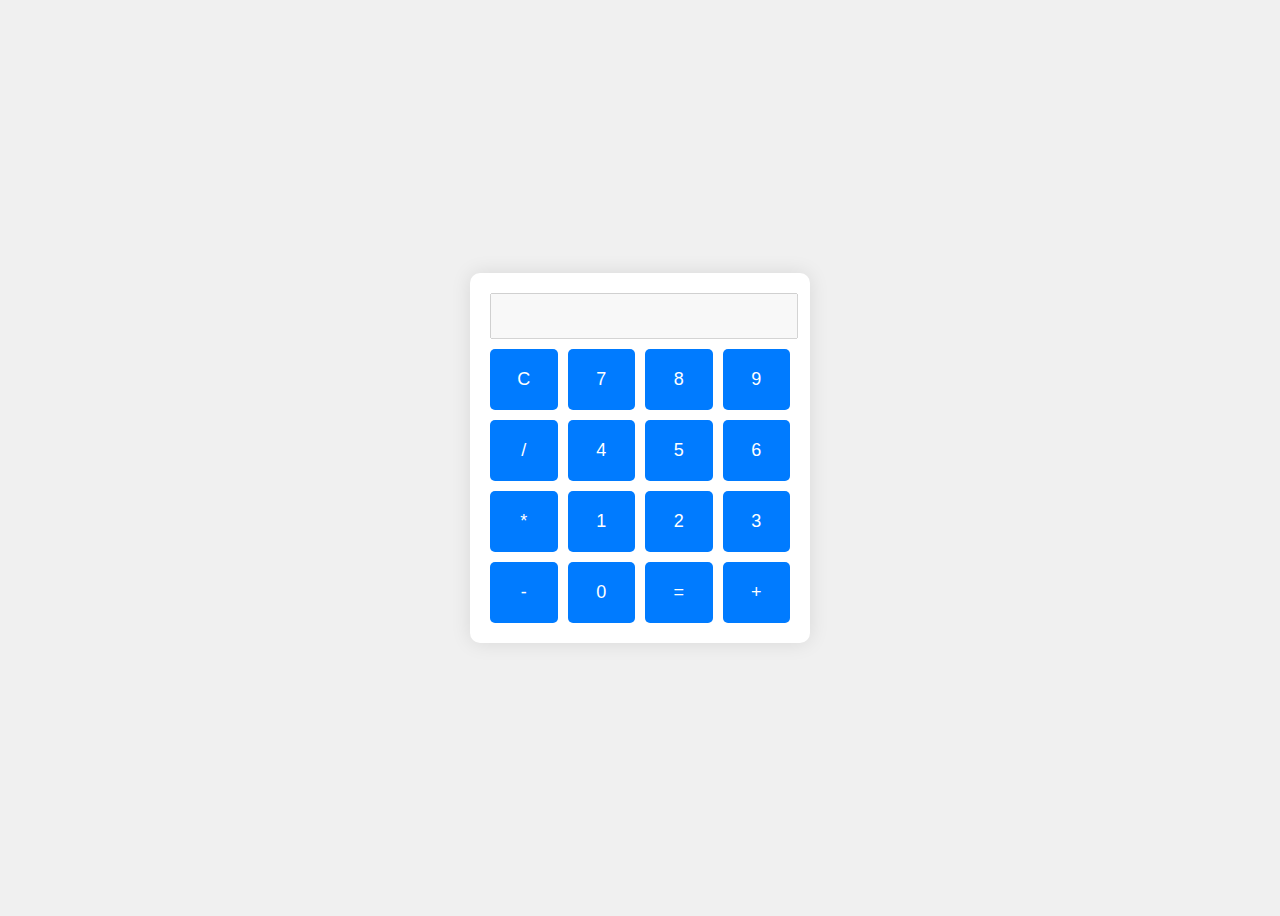
<file: calculator.html>
<!DOCTYPE html>
<html lang="en">
<head>
    <meta charset="UTF-8">
    <meta name="viewport" content="width=device-width, initial-scale=1.0">
    <title>Calculator</title>
    <link rel="stylesheet" href="calculator.css">
</head>
<body>
    <div class="calculator">
        <input type="text" id="display" disabled />
        <div class="buttons">
            <button onclick="clearDisplay()">C</button>
            <button onclick="appendToDisplay('7')">7</button>
            <button onclick="appendToDisplay('8')">8</button>
            <button onclick="appendToDisplay('9')">9</button>
            <button onclick="appendToDisplay('/')">/</button>
            <button onclick="appendToDisplay('4')">4</button>
            <button onclick="appendToDisplay('5')">5</button>
            <button onclick="appendToDisplay('6')">6</button>
            <button onclick="appendToDisplay('*')">*</button>
            <button onclick="appendToDisplay('1')">1</button>
            <button onclick="appendToDisplay('2')">2</button>
            <button onclick="appendToDisplay('3')">3</button>
            <button onclick="appendToDisplay('-')">-</button>
            <button onclick="appendToDisplay('0')">0</button>
            <button onclick="calculateResult()">=</button>
            <button onclick="appendToDisplay('+')">+</button>
        </div>
    </div>
    <script src="calculator.js"></script>
</body>
</html>
</file>
<file: calculator.css>
body {
    display: flex;
    justify-content: center;
    align-items: center;
    height: 100vh;
    background-color: #f0f0f0;
}

.calculator {
    background-color: white;
    border-radius: 10px;
    box-shadow: 0 0 20px rgba(0, 0, 0, 0.1);
    padding: 20px;
    width: 300px;
}

#display {
    width: 100%;
    height: 40px;
    font-size: 24px;
    text-align: right;
    margin-bottom: 10px;
}

.buttons {
    display: grid;
    grid-template-columns: repeat(4, 1fr);
    gap: 10px;
}

button {
    padding: 20px;
    font-size: 18px;
    border: none;
    border-radius: 5px;
    background-color: #007bff;
    color: white;
    cursor: pointer;
}

button:hover {
    background-color: #0056b3;
}
</file>
